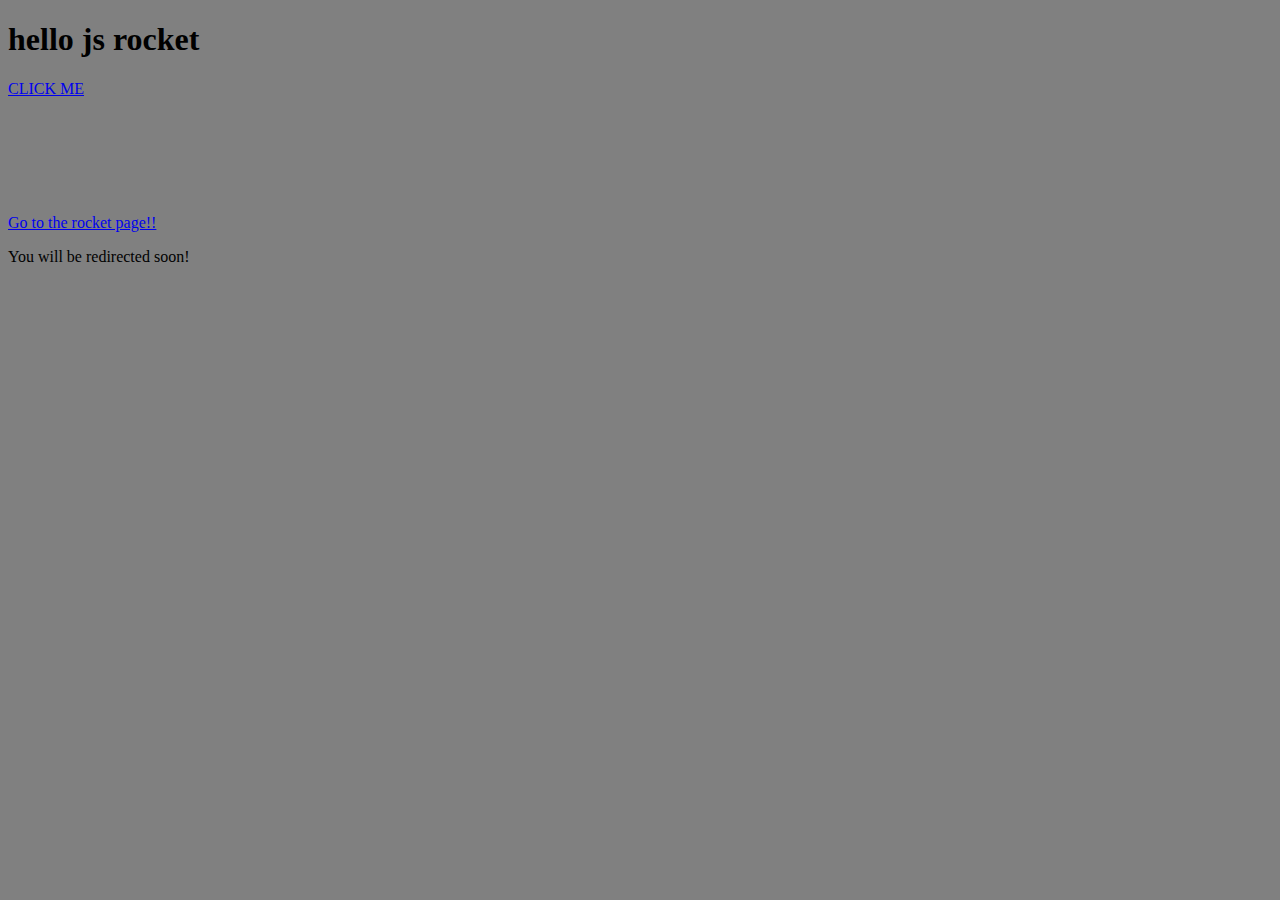
<file: index.html>
<!DOCTYPE html>
<html>
<head>
	<title>JS Rocket</title>
	<script type="text/javascript" src="js/script.js"></script>
	<link rel="stylesheet" type="text/css" href="css/style.css">
</head>
<body>
	<h1>hello js rocket</h1>
	<a href="#" onclick="doCoolStuff();">CLICK ME</a>
	<div class="cool" id="cool">
		<p>Hello I'm cool!</p>
	</div>

	<a href="rocket.html">Go to the rocket page!!</a>
	<p>You will be redirected soon!</p>
</body>
</html>
</file>
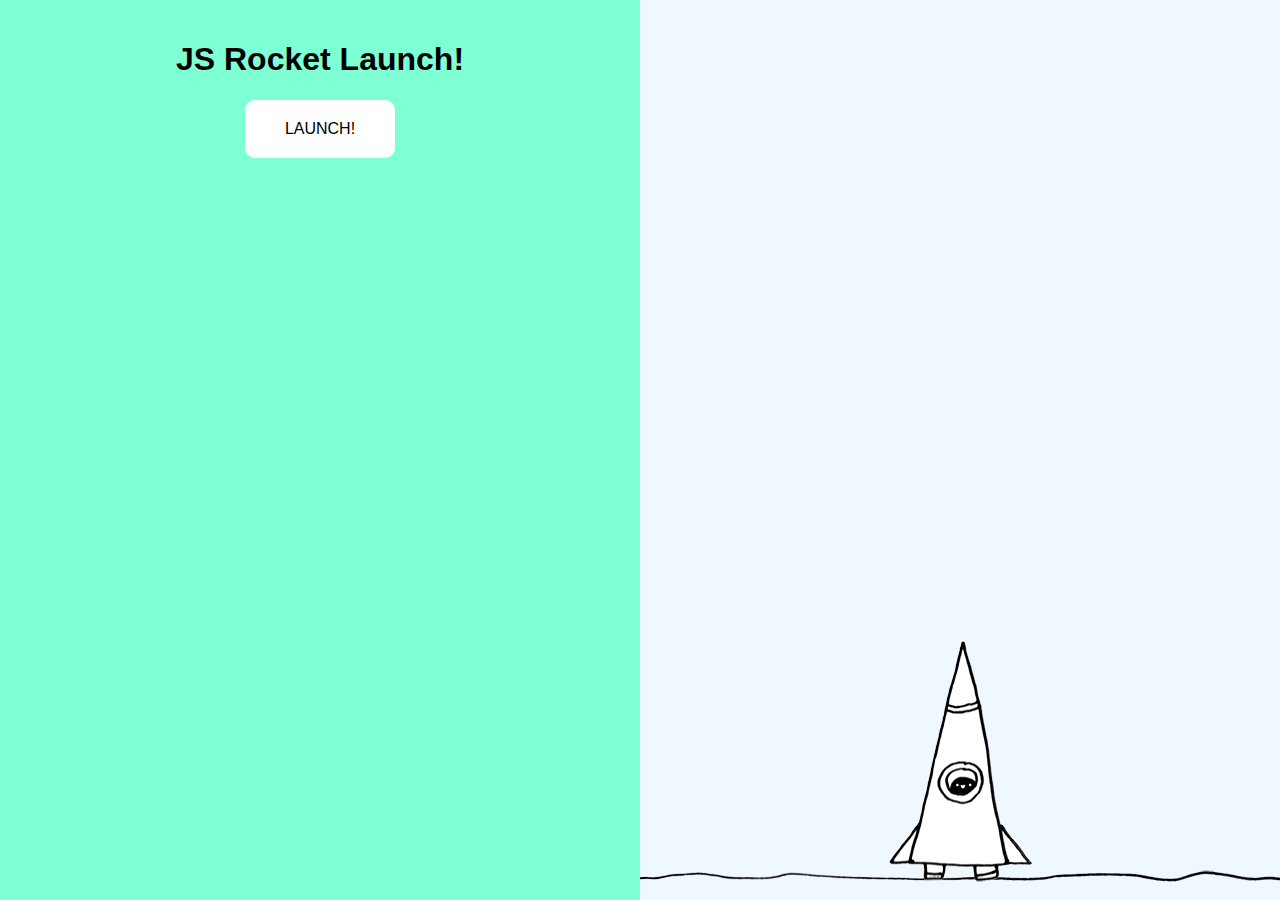
<file: rocket.html>
<!DOCTYPE html>
<html lang="en">
<head>
	<title>Rocket Launch Sequence!</title>
	<link rel="stylesheet" type="text/css" href="css/rocket.css">
	<script type="text/javascript" src=js/rocket.js></script>
</head>
<body class="body-state1">
	<div class="left">
		<div class="interface state1">
			<h1>JS Rocket Launch!</h1>
			<a href="#" class="button" 
			onclick="changeState(2);">
			Launch!</a>
		</div>
		<div class="interface state2">
			<h1 id="countdown">10</h1>
			<a href="#" onclick="changeState(1);">Abort!</a>
		</div>
		<div class="interface state3">
			<h1>Lift Off!</h1>
		</div>
		<div class="interface state4">
			<h1>Well done!</h1>
			<a href="#" class="button" 
			onclick="changeState(1);">Do it again!</a>
		</div>
		<div class="interface state5">
			<h1>Oh No!!!!</h1>
			<a href="#" class="button" 
			onclick="changeState(1);">Try again!</a>
		</div>
	</div>
	<div class="right">
		<div class="ground"></div>
		<div class="rocket"></div>
		<div class="nervous" id="nervous"></div>
		<div class="cant-wait" id="cant-wait"></div>
	</div>
</body>
</html>
</file>
<file: css/style.css>
body{
	background-color: grey;
}

.cool{
	visibility: hidden;
	width: 100px;
	height: 100px;
	background-color: green;
	transition: background-color 2s;
}

.cool.red{
	visibility: visible;
	background-color: red;
}
</file>
<file: css/rocket.css>
body{
	font-family: 'helvetica', 'arial', sans-serif;
}

.left{
	background-color: aquamarine;
	position: fixed;
	width: 50%;
	height: 100%;
	top: 0;
	left: 0;
}

.interface{
	text-align: center;
	padding: 20px;
}

a.button{
	display: inline-block;
	background-color: white;
	color: black;
	padding: 20px 40px;
	text-transform: uppercase;
	text-decoration: none;
	border-radius: 10px;
	transition: color 300ms;
}

a:hover{
	color: red;
}

.right{
	background-color: aliceblue;
	position: fixed;
	width: 50%;
	height: 100%;
	top: 0;
	right: 0;
}
.ground{
	background: url('../img/ground.png') no-repeat center 0;
	position: absolute;
	bottom: 10px;
	left: 0;
	width: 100%;
	height: 20px;
}

.nervous{
	position: absolute;
	bottom: 220px;
	left:50%;
	background: url('../img/nervous.png') no-repeat 0 0;
	width: 223px;
	height: 100px;
	margin-left: -180px;
	display: none;
}

.nervous.show{
	display: block;
}

.cant-wait{
	position: absolute;
	bottom: 220px;
	left:50%;
	background: url('../img/cant-wait.png') no-repeat 0 0;
	width: 206px;
	height: 65px;
	display: none;
}

.cant-wait.show{
	display: block;
}



.rocket{
	position: absolute;
	left: 50%;
	bottom: -13px;
	width: 143px;
	height: 272px;
	margin-left: -71.5px;
	background: url('../img/rocket-state1.png') no-repeat 0 0;
	transition: bottom 10000ms;
}

/* rocket bg image */
body.body-state2 .rocket{
	background-image: url('../img/rocket-state2.gif');
}

body.body-state3 .rocket,
body.body-state4 .rocket{
	background-image: url('../img/rocket-state3.gif');
}
body.body-state5 .rocket{
	background-image: url('../img/boom.png');
	width: 209px;
	height: 200px;
	margin-left: -104.5px;
}

body.body-state1 .rocket{
	transition: none;
}

body.body-state3 .rocket,
body.body-state4 .rocket{
	bottom: 1000px;
}

.state1,
.state2,
.state3,
.state4,
.state5{
	display: none;
}

body.body-state1 .state1{display: block;}
body.body-state2 .state2{display: block;}
body.body-state3 .state3{display: block;}
body.body-state4 .state4{display: block;}
body.body-state5 .state5{display: block;}
</file>
